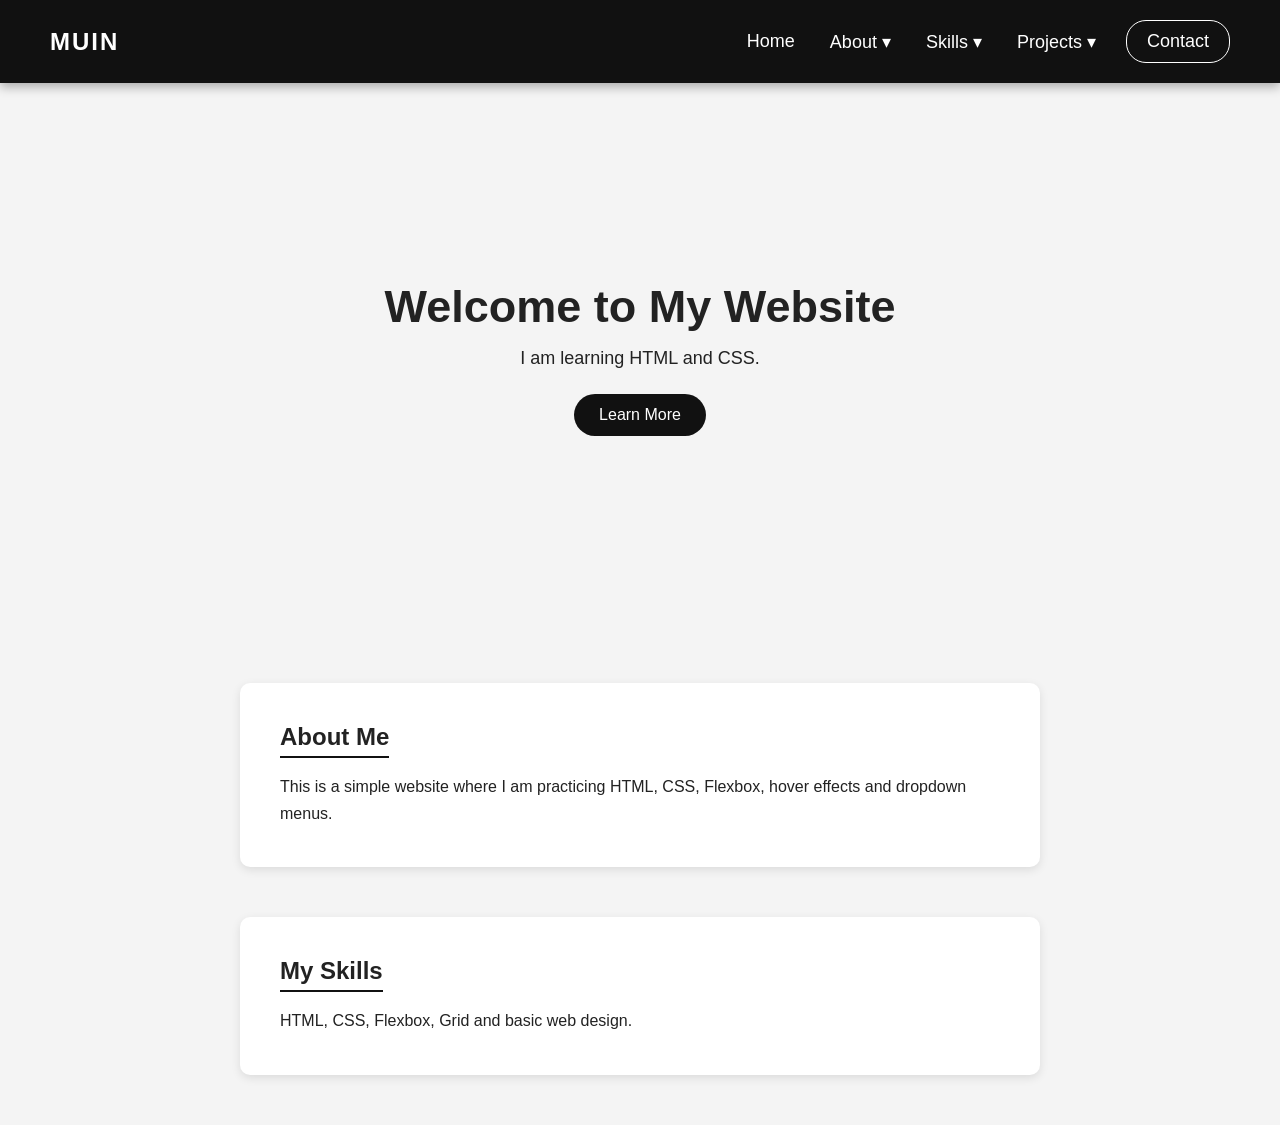
<file: DEMO/index.html>
<!DOCTYPE html>
<html lang="en">

<head>
    <meta charset="UTF-8">
    <meta name="viewport" content="width=device-width, initial-scale=1.0">

    <title>Dropdown Navbar</title>

    <link rel="stylesheet" href="demo.css">
</head>

<body>

    <nav class="navbar">

        <div class="logo">
            MUIN
        </div>

        <ul class="nav-links">

            <li>
                <a href="#">Home</a>
            </li>

            <li class="dropdown">

                <a href="#">About ▾</a>

                <ul class="dropdown-menu">
                    <li><a href="#">My Profile</a></li>
                    <li><a href="#">Education</a></li>
                    <li><a href="#">Experience</a></li>
                </ul>

            </li>

            <li class="dropdown">

                <a href="#">Skills ▾</a>

                <ul class="dropdown-menu">
                    <li><a href="#">HTML</a></li>
                    <li><a href="#">CSS</a></li>
                    <li><a href="#">JavaScript</a></li>
                </ul>

            </li>

            <li class="dropdown">

                <a href="#">Projects ▾</a>

                <ul class="dropdown-menu">
                    <li><a href="#">Project One</a></li>
                    <li><a href="#">Project Two</a></li>
                    <li><a href="#">Project Three</a></li>
                </ul>

            </li>

            <li>
                <a href="#" class="contact-btn">Contact</a>
            </li>

        </ul>

    </nav>


    <main>

        <section class="hero">

            <h1>Welcome to My Website</h1>

            <p>
                I am learning HTML and CSS.
            </p>

            <button>Learn More</button>

        </section>


        <section class="content">

            <h2>About Me</h2>

            <p>
                This is a simple website where I am practicing
                HTML, CSS, Flexbox, hover effects and dropdown menus.
            </p>

        </section>


        <section class="content">

            <h2>My Skills</h2>

            <p>
                HTML, CSS, Flexbox, Grid and basic web design.
            </p>

        </section>

    </main>

</body>

</html>
</file>
<file: DEMO/demo.css>
/* ========================================
   RESET
   ======================================== */

* {
    margin: 0;
    padding: 0;
    box-sizing: border-box;
}


/* ========================================
   BODY
   ======================================== */

body {
    font-family: Arial, sans-serif;

    background-color: #f4f4f4;

    color: #222;
}


/* ========================================
   NAVBAR
   ======================================== */

.navbar {
    position: sticky;

    top: 0;

    z-index: 1000;


    display: flex;

    justify-content: space-between;

    align-items: center;


    padding: 20px 50px;


    background-color: #111;


    box-shadow: 0 4px 10px rgba(0, 0, 0, 0.3);
}


/* ========================================
   LOGO
   ======================================== */

.logo {
    color: white;

    font-size: 24px;

    font-weight: bold;

    letter-spacing: 2px;
}


/* ========================================
   MAIN NAVIGATION
   ======================================== */

.nav-links {
    display: flex;

    align-items: center;

    gap: 25px;

    list-style: none;
}


/* ========================================
   EACH MAIN MENU ITEM
   ======================================== */

.nav-links > li {
    position: relative;
}


/* ========================================
   MAIN NAVIGATION LINKS
   ======================================== */

.nav-links > li > a {
    display: inline-block;

    color: white;

    text-decoration: none;

    font-size: 18px;

    padding: 10px 5px;

    transition:
        color 0.3s ease,
        transform 0.3s ease;
}


/* ========================================
   MAIN LINK HOVER
   ======================================== */

.nav-links > li > a:hover {
    color: #aaa;

    transform: translateY(-2px);
}


/* ========================================
   DROPDOWN MENU
   ======================================== */

.dropdown-menu {
    position: absolute;

    top: 100%;

    left: 0;


    min-width: 180px;


    background-color: #222;


    list-style: none;


    padding: 10px 0;


    border-radius: 8px;


    box-shadow: 0 5px 15px rgba(0, 0, 0, 0.4);


    /* Hide dropdown */

    opacity: 0;

    visibility: hidden;


    /* Move slightly downward */

    transform: translateY(10px);


    transition:
        opacity 0.3s ease,
        transform 0.3s ease,
        visibility 0.3s ease;
}


/* ========================================
   SHOW DROPDOWN ON HOVER
   ======================================== */

.dropdown:hover .dropdown-menu {
    opacity: 1;

    visibility: visible;

    transform: translateY(0);
}


/* ========================================
   DROPDOWN LINKS
   ======================================== */

.dropdown-menu li a {
    display: block;


    padding: 12px 20px;


    color: white;


    text-decoration: none;


    font-size: 16px;


    transition:
        background-color 0.3s ease,
        padding-left 0.3s ease;
}


/* ========================================
   DROPDOWN LINK HOVER
   ======================================== */

.dropdown-menu li a:hover {
    background-color: #333;

    padding-left: 27px;
}


/* ========================================
   CONTACT BUTTON
   ======================================== */

.contact-btn {
    padding: 10px 20px !important;

    border: 1px solid white;

    border-radius: 20px;
}


/* ========================================
   CONTACT BUTTON HOVER
   ======================================== */

.contact-btn:hover {
    background-color: white;

    color: black !important;
}


/* ========================================
   HERO SECTION
   ======================================== */

.hero {
    min-height: 550px;


    display: flex;

    flex-direction: column;

    justify-content: center;

    align-items: center;


    text-align: center;


    padding: 40px;
}


/* Hero title */

.hero h1 {
    font-size: 45px;

    margin-bottom: 15px;
}


/* Hero paragraph */

.hero p {
    font-size: 18px;

    margin-bottom: 25px;
}


/* Hero button */

.hero button {
    padding: 12px 25px;


    border: none;


    border-radius: 25px;


    background-color: #111;


    color: white;


    font-size: 16px;


    cursor: pointer;


    transition:
        transform 0.3s ease,
        box-shadow 0.3s ease;
}


/* Hero button hover */

.hero button:hover {
    transform: translateY(-3px);

    box-shadow: 0 5px 15px rgba(0, 0, 0, 0.3);
}


/* ========================================
   CONTENT SECTION
   ======================================== */

.content {
    max-width: 800px;


    margin: 50px auto;


    padding: 40px;


    background-color: white;


    border-radius: 10px;


    box-shadow: 0 3px 10px rgba(0, 0, 0, 0.1);
}


/* Section heading */

.content h2 {
    display: inline-block;


    border-bottom: 2px solid #111;


    padding-bottom: 5px;


    margin-bottom: 15px;
}


/* Paragraph */

.content p {
    line-height: 1.7;
}
</file>
